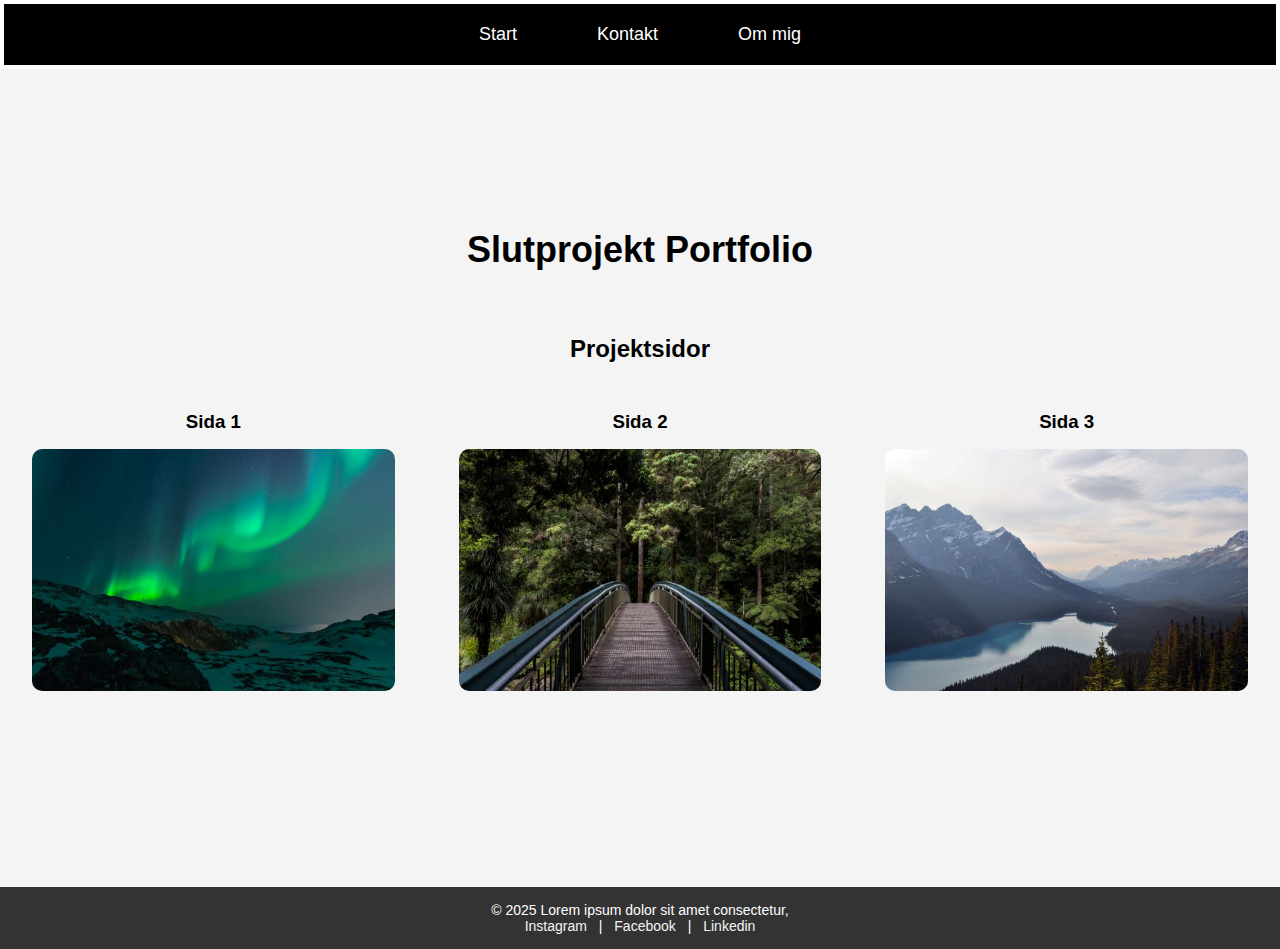
<file: index.html>
<!DOCTYPE html>
<html lang="en">
<head>
    <meta charset="UTF-8">
    <meta name="viewport" content="width=device-width, initial-scale=1.0">
    <link rel="stylesheet" href="css/index.css">
    <link rel="stylesheet" href="css/reset.css">
    <title>Document</title>
</head>
<body>
    <nav class="navbar">
    <ul class="nav">
        <a href="index.html">Start</a>
        <a href="kontakt.html">Kontakt</a>
        <a href="om-mig.html">Om mig</a>
    </ul>
</nav>

</ul>
    
    </nav>

    <div class="rubrik">
      <h2>Slutprojekt Portfolio</h2>
    </div>

    <h2 style="text-align: center">Projektsidor</h2>

    <div class="projektsidor">
        <div class="sidor">
            <h3>Sida 1</h3>
            <a href="sida1.html"><img src="img/img_lights.jpg" alt=""></a>
        </div>
    
        <div class="sidor">
            <h3>Sida 2</h3>
            <a href="sida2.html"><img src="img/img_forest.jpg" alt=""></a>
        </div>
    
        <div class="sidor">
            <h3>Sida 3</h3>
            <a href="sida3.html"><img src="img/img_mountains.jpg" alt=""></a>
        </div>

    </div>

    <footer>
      <p>© 2025 Lorem ipsum dolor sit amet consectetur,</p>
      <a href="">Instagram</a> | <a href="">Facebook</a> |
      <a href="">Linkedin</a>
    </footer>



</body>
</html>
</file>
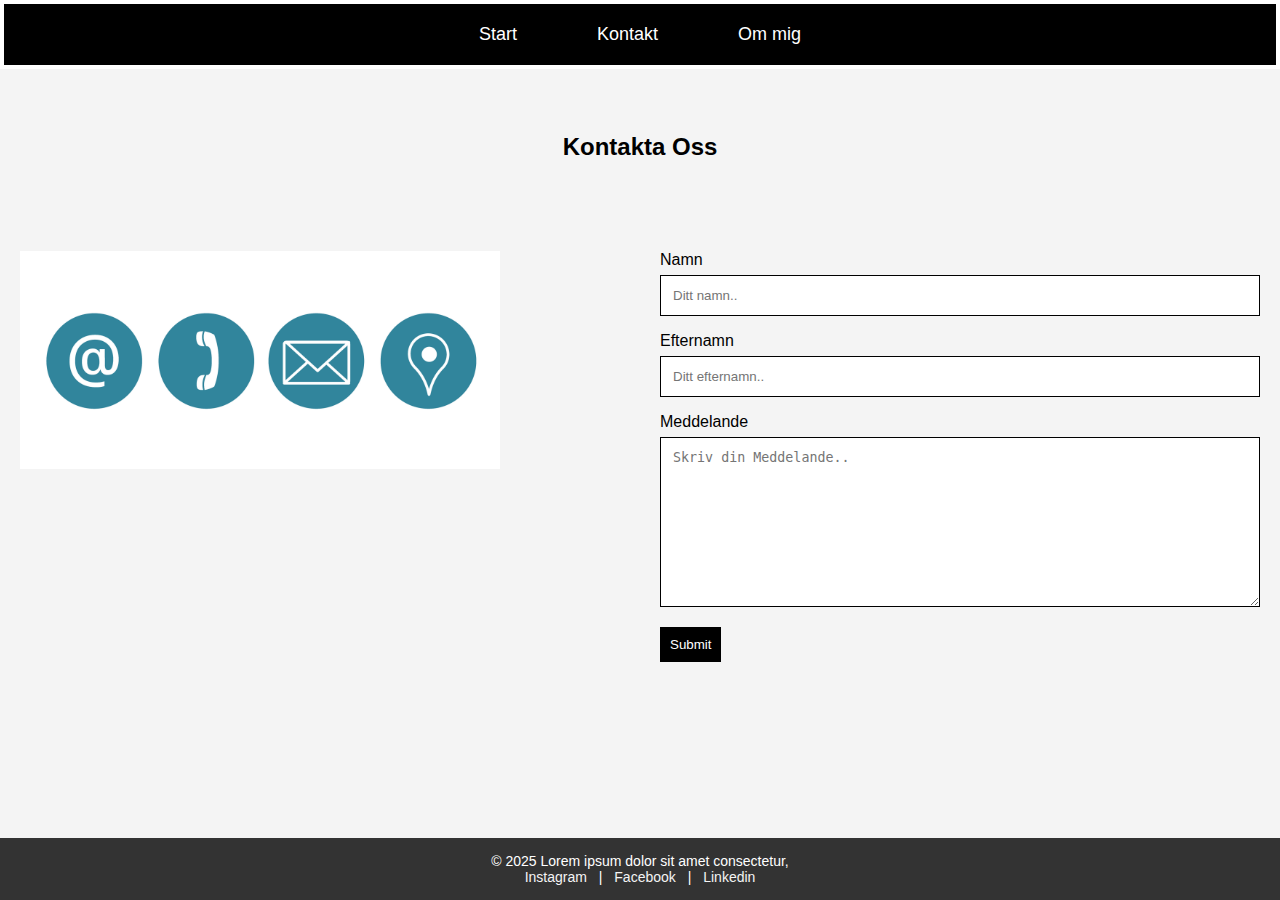
<file: kontakt.html>
<!DOCTYPE html>
<html lang="en">
<head>
    <meta charset="UTF-8">
    <meta name="viewport" content="width=device-width, initial-scale=1.0">
    <link rel="stylesheet" href="css/kontakt.css">
    <link rel="stylesheet" href="css/reset.css">
    <title>Document</title>
</head>
<body>
    <nav class="navbar">
        <ul class="nav">
            <a href="index.html">Start</a>
            <a href="kontakt.html">Kontakt</a>
            <a href="om-mig.html">Om mig</a>
        </ul>
    </nav>

    <div class="rubrik">
      <h2>Kontakta Oss</h2>
    </div>

    <div class="row">
      <div class="column">
        <img src="img/kontakta-oss.webp" alt="" />
      </div>

      <div class="column">
        <form action="/action_page.php" method="post">
          <label for="fname">Namn</label>
          <input
            type="text"
            id="fname"
            name="firstname"
            placeholder="Ditt namn.."
          />

          <label for="lname">Efternamn</label>
          <input
            type="text"
            id="lname"
            name="lastname"
            placeholder="Ditt efternamn.."
          />

          <label for="subject">Meddelande</label>
          <textarea
            id="subject"
            name="subject"
            placeholder="Skriv din Meddelande.."
            style="height: 170px"
          ></textarea>

          <button>Submit</button>
        </form>
      </div>
    </div>

    <footer>
      <p>© 2025 Lorem ipsum dolor sit amet consectetur,</p>
      <a href="">Instagram</a> | <a href="">Facebook</a> |
      <a href="">Linkedin</a>
    </footer>


</body>
</html>
</file>
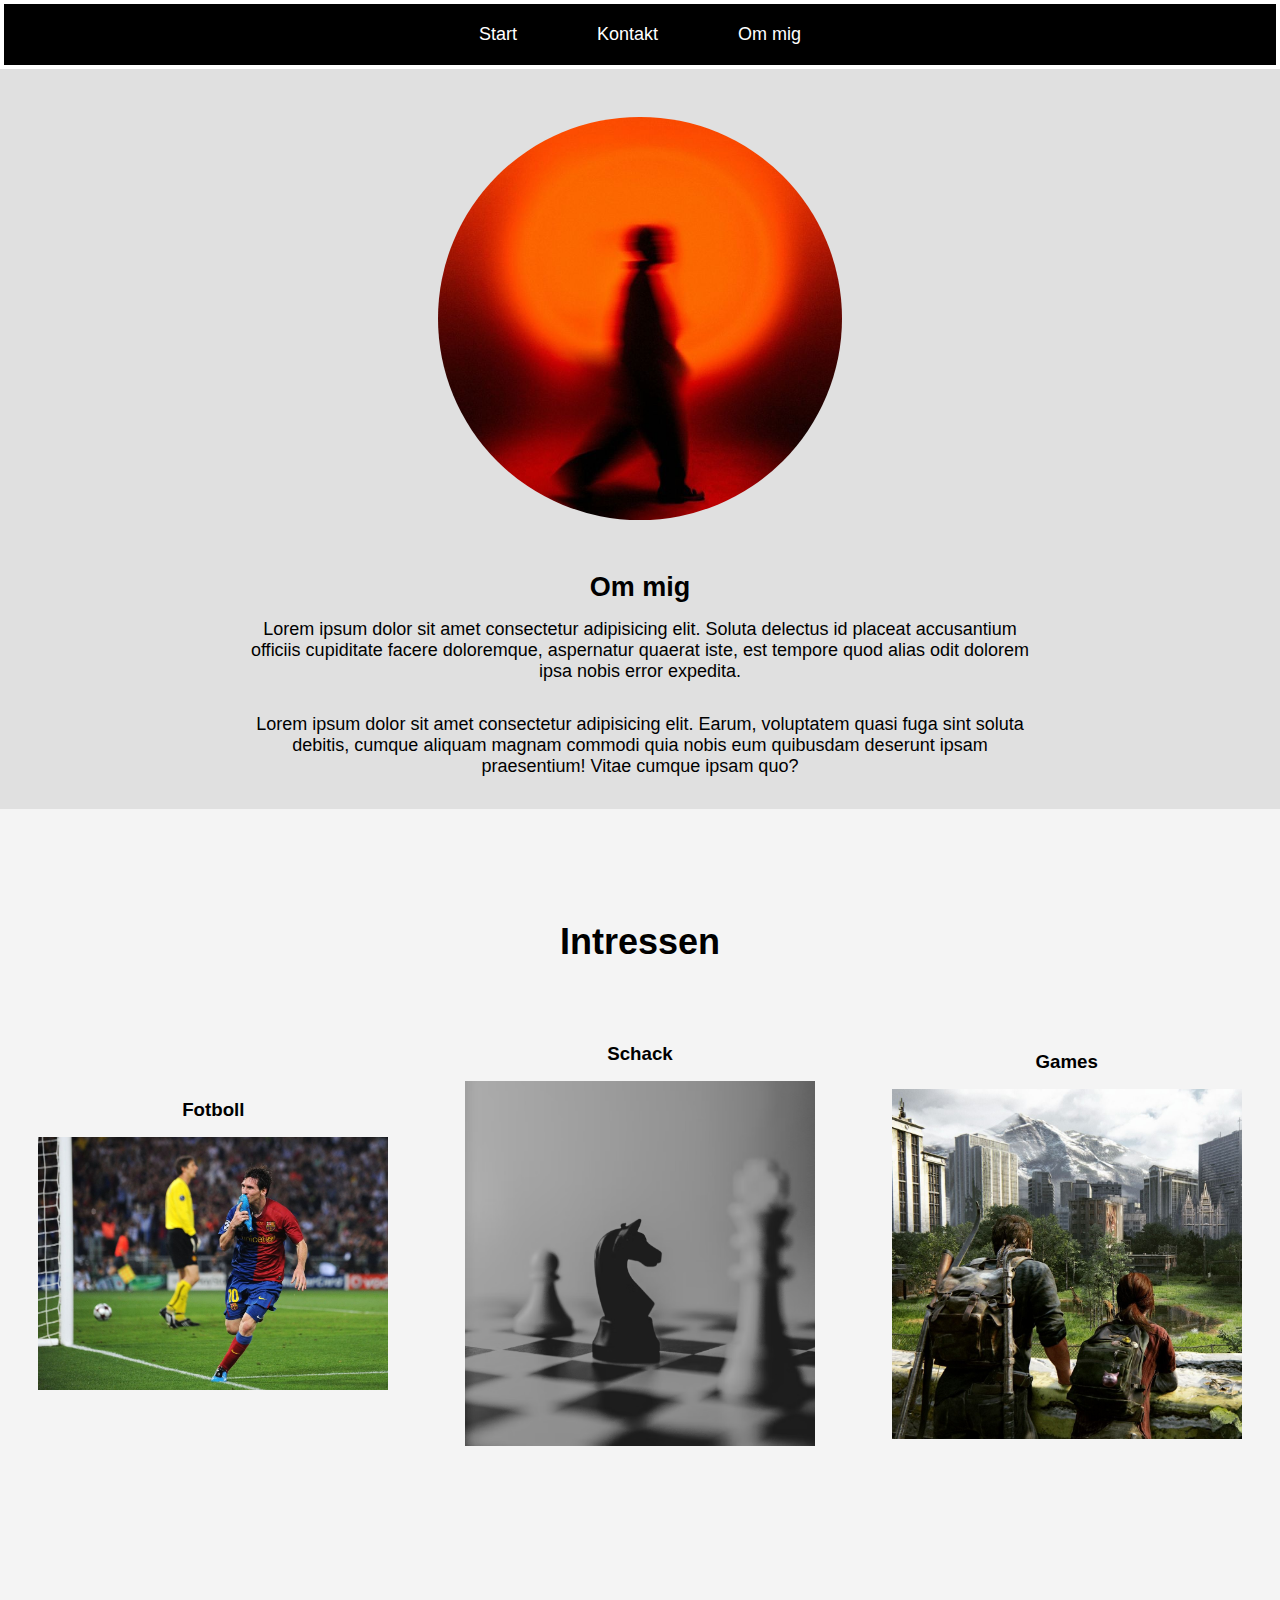
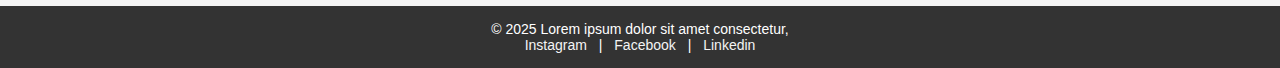
<file: om-mig.html>
<!DOCTYPE html>
<html lang="en">
<head>
    <meta charset="UTF-8">
    <meta name="viewport" content="width=device-width, initial-scale=1.0">
    <link rel="stylesheet" href="css/om-mig.css">
    <link rel="stylesheet" href="css/reset.css">
    <title>Document</title>
</head>
<body>
    <nav class="navbar">
        <ul class="nav">
            <a href="index.html">Start</a>
            <a href="kontakt.html">Kontakt</a>
            <a href="om-mig.html">Om mig</a>
        </ul>
    </nav>

    <div class="om-mig">
        <div class="hero">
            <img src="img/7398e127e27400c7a40ff639f505a1bb.jpg" alt=""></a>
        </div>

        <div class="rubrik">
            <h2>Om mig</h2>
            <p>Lorem ipsum dolor sit amet consectetur adipisicing elit. Soluta delectus id placeat accusantium officiis cupiditate facere doloremque, aspernatur quaerat iste, est tempore quod alias odit dolorem ipsa nobis error expedita.</p>

            <p>Lorem ipsum dolor sit amet consectetur adipisicing elit. Earum, voluptatem quasi fuga sint soluta debitis, cumque aliquam magnam commodi quia nobis eum quibusdam deserunt ipsam praesentium! Vitae cumque ipsam quo?</p>
        </div>

    </div>

    <div class="rubrik2">
        <h2>Intressen</h2>
    </div>

    <div class="intressen">
        <div class="sidor">
            <h3> Fotboll</h3>
            <img src="img/fb4f3d34ba3780c83f8a91acd5b75fcc.jpg" alt=""></a>
        </div>

        <div class="sidor">
            <h3> Schack</h3>
            <img src="img/photo-1560174038-da43ac74f01b.avif" alt=""></a>
        </div>

        <div class="sidor">
            <h3> Games</h3>
            <img src="img/16357782a204deec47c57828372519c5.jpg" alt=""></a>
        </div>
    </div>

    <footer>
        <p>© 2025 Lorem ipsum dolor sit amet consectetur, </p>
        <a href="">Instagram</a> |
        <a href="">Facebook</a> |
        <a href="">Linkedin</a>
    </footer>


</body>
</html>
</file>
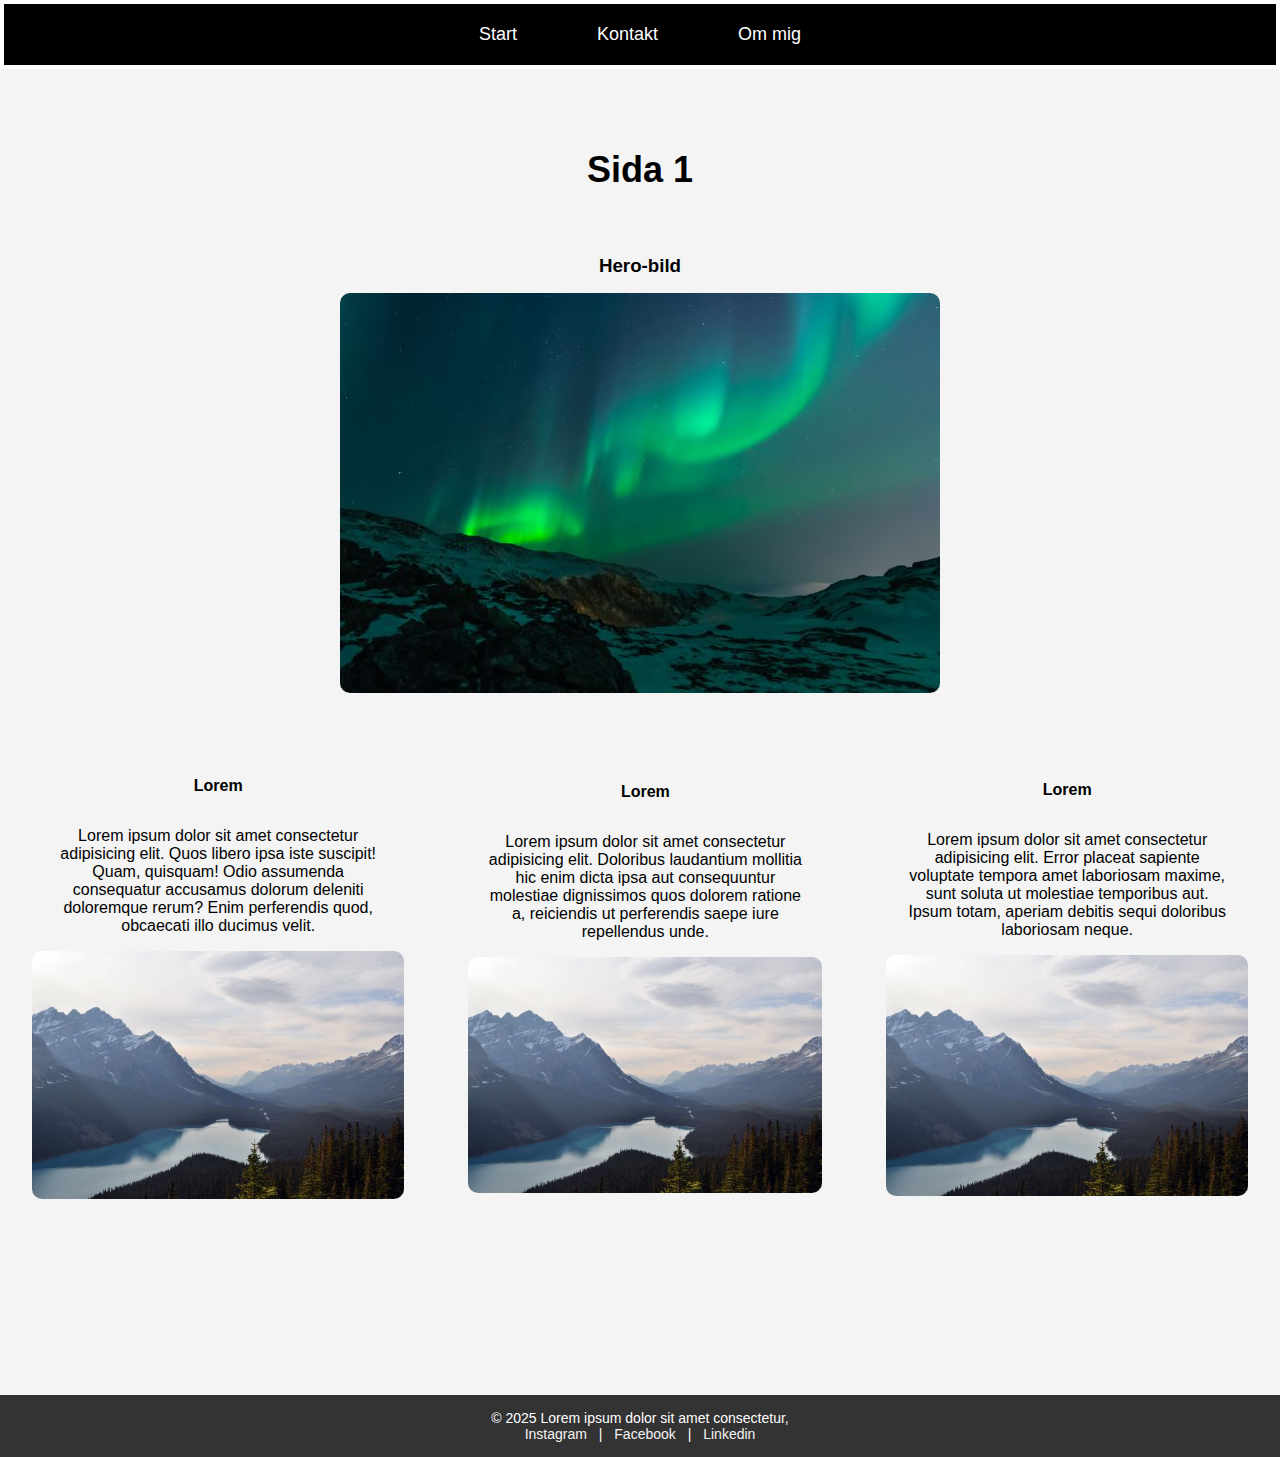
<file: sida1.html>
<!DOCTYPE html>
<html lang="en">
<head>
    <meta charset="UTF-8">
    <meta name="viewport" content="width=device-width, initial-scale=1.0">
    <link rel="stylesheet" href="css/reset.css">
    <link rel="stylesheet" href="css/sida1.css">
    <title>Document</title>
</head>
<body>
    <nav class="navbar">
        <ul class="nav">
            <a href="index.html">Start</a>
            <a href="kontakt.html">Kontakt</a>
            <a href="om-mig.html">Om mig</a>
        </ul>
    </nav>

    <div class="rubrik">
      <h2>Sida 1</h2>
    </div>

    <div class="projektsidor">
      <div class="sidor">
        <h3>Hero-bild</h3>
        <a href="sida1.html"
          ><img src="img/img_lights.jpg" alt=""
        /></a>
      </div>
    </div>

    <div class="projektsidor">
      <div class="sidor">
        <h4>Lorem</h4>
        <p>Lorem ipsum dolor sit amet consectetur adipisicing elit. Quos libero ipsa iste suscipit! Quam, quisquam! Odio assumenda consequatur accusamus dolorum deleniti doloremque rerum? Enim perferendis quod, obcaecati illo ducimus velit.</p>
        <img src="img/img_mountains.jpg" alt="" />
      </div>

      <div class="sidor">
        <h4>Lorem</h4>
        <p>Lorem ipsum dolor sit amet consectetur adipisicing elit. Doloribus laudantium mollitia hic enim dicta ipsa aut consequuntur molestiae dignissimos quos dolorem ratione a, reiciendis ut perferendis saepe iure repellendus unde.</p>
        <img src="img/img_mountains.jpg" alt="" />
      </div>

      <div class="sidor">
        <h4>Lorem</h4>
        <p>Lorem ipsum dolor sit amet consectetur adipisicing elit. Error placeat sapiente voluptate tempora amet laboriosam maxime, sunt soluta ut molestiae temporibus aut. Ipsum totam, aperiam debitis sequi doloribus laboriosam neque.</p>
        <img src="img/img_mountains.jpg" alt="" />
      </div>
    </div>

    <footer>
      <p>© 2025 Lorem ipsum dolor sit amet consectetur,</p>
      <a href="">Instagram</a> | <a href="">Facebook</a> |
      <a href="">Linkedin</a>
    </footer>
</body>
</html>
</file>
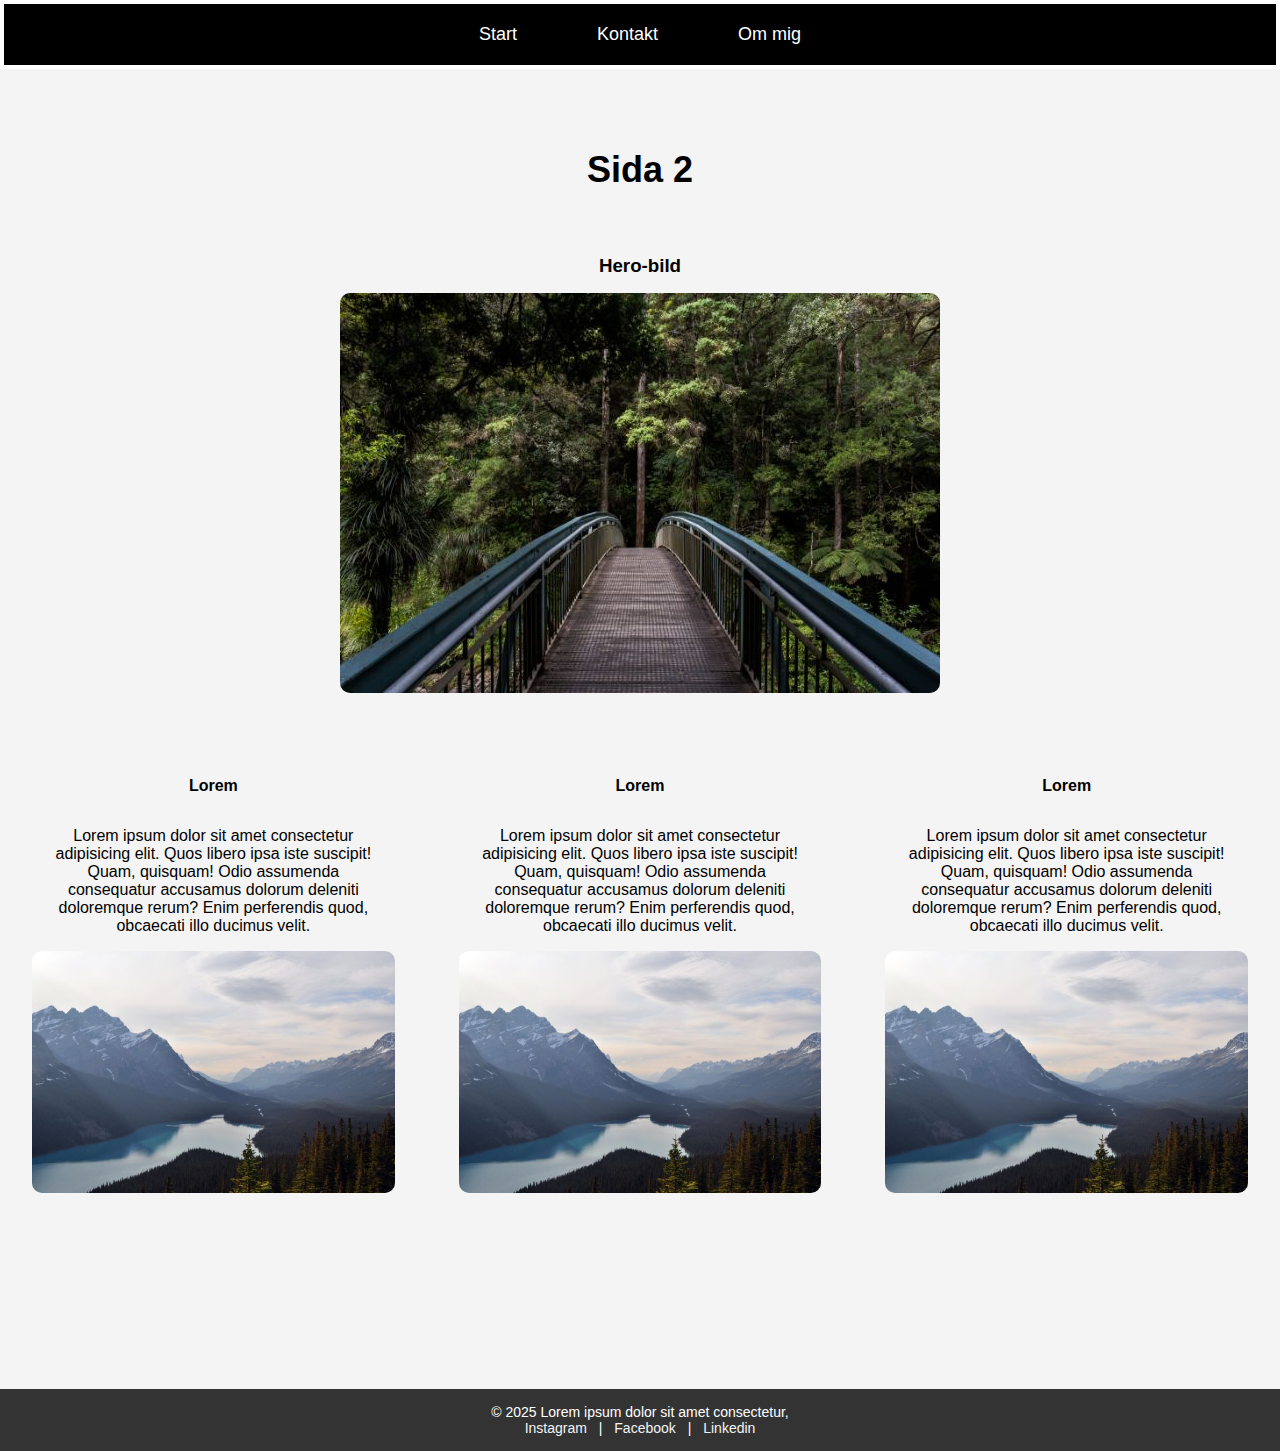
<file: sida2.html>
<!DOCTYPE html>
<html lang="en">
<head>
    <meta charset="UTF-8">
    <meta name="viewport" content="width=device-width, initial-scale=1.0">
    <link rel="stylesheet" href="css/reset.css">
    <link rel="stylesheet" href="css/sida2.css">
    <title>Document</title>
</head>
<body>
    <nav class="navbar">
        <ul class="nav">
            <a href="index.html">Start</a>
            <a href="kontakt.html">Kontakt</a>
            <a href="om-mig.html">Om mig</a>
        </ul>
    </nav>

    <div class="rubrik">
      <h2>Sida 2</h2>
    </div>

    <div class="projektsidor">
      <div class="sidor">
        <h3>Hero-bild</h3>
        <a href="sida2.html"
          ><img src="img/img_forest.jpg" alt=""
        /></a>
      </div>
    </div>

    <div class="projektsidor">
      <div class="sidor">
        <h4>Lorem</h4>
        <p>Lorem ipsum dolor sit amet consectetur adipisicing elit. Quos libero ipsa iste suscipit! Quam, quisquam! Odio assumenda consequatur accusamus dolorum deleniti doloremque rerum? Enim perferendis quod, obcaecati illo ducimus velit.</p>
        <img src="img/img_mountains.jpg" alt="" />
      </div>

      <div class="sidor">
        <h4>Lorem</h4>
        <p>Lorem ipsum dolor sit amet consectetur adipisicing elit. Quos libero ipsa iste suscipit! Quam, quisquam! Odio assumenda consequatur accusamus dolorum deleniti doloremque rerum? Enim perferendis quod, obcaecati illo ducimus velit.</p>
        <img src="img/img_mountains.jpg" alt="" />
      </div>

      <div class="sidor">
        <h4>Lorem</h4>
        <p>Lorem ipsum dolor sit amet consectetur adipisicing elit. Quos libero ipsa iste suscipit! Quam, quisquam! Odio assumenda consequatur accusamus dolorum deleniti doloremque rerum? Enim perferendis quod, obcaecati illo ducimus velit.</p>
        <img src="img/img_mountains.jpg" alt="" />
      </div>
    </div>

    <footer>
      <p>© 2025 Lorem ipsum dolor sit amet consectetur,</p>
      <a href="">Instagram</a> | <a href="">Facebook</a> |
      <a href="">Linkedin</a>
    </footer>
</body>
</html>
</file>
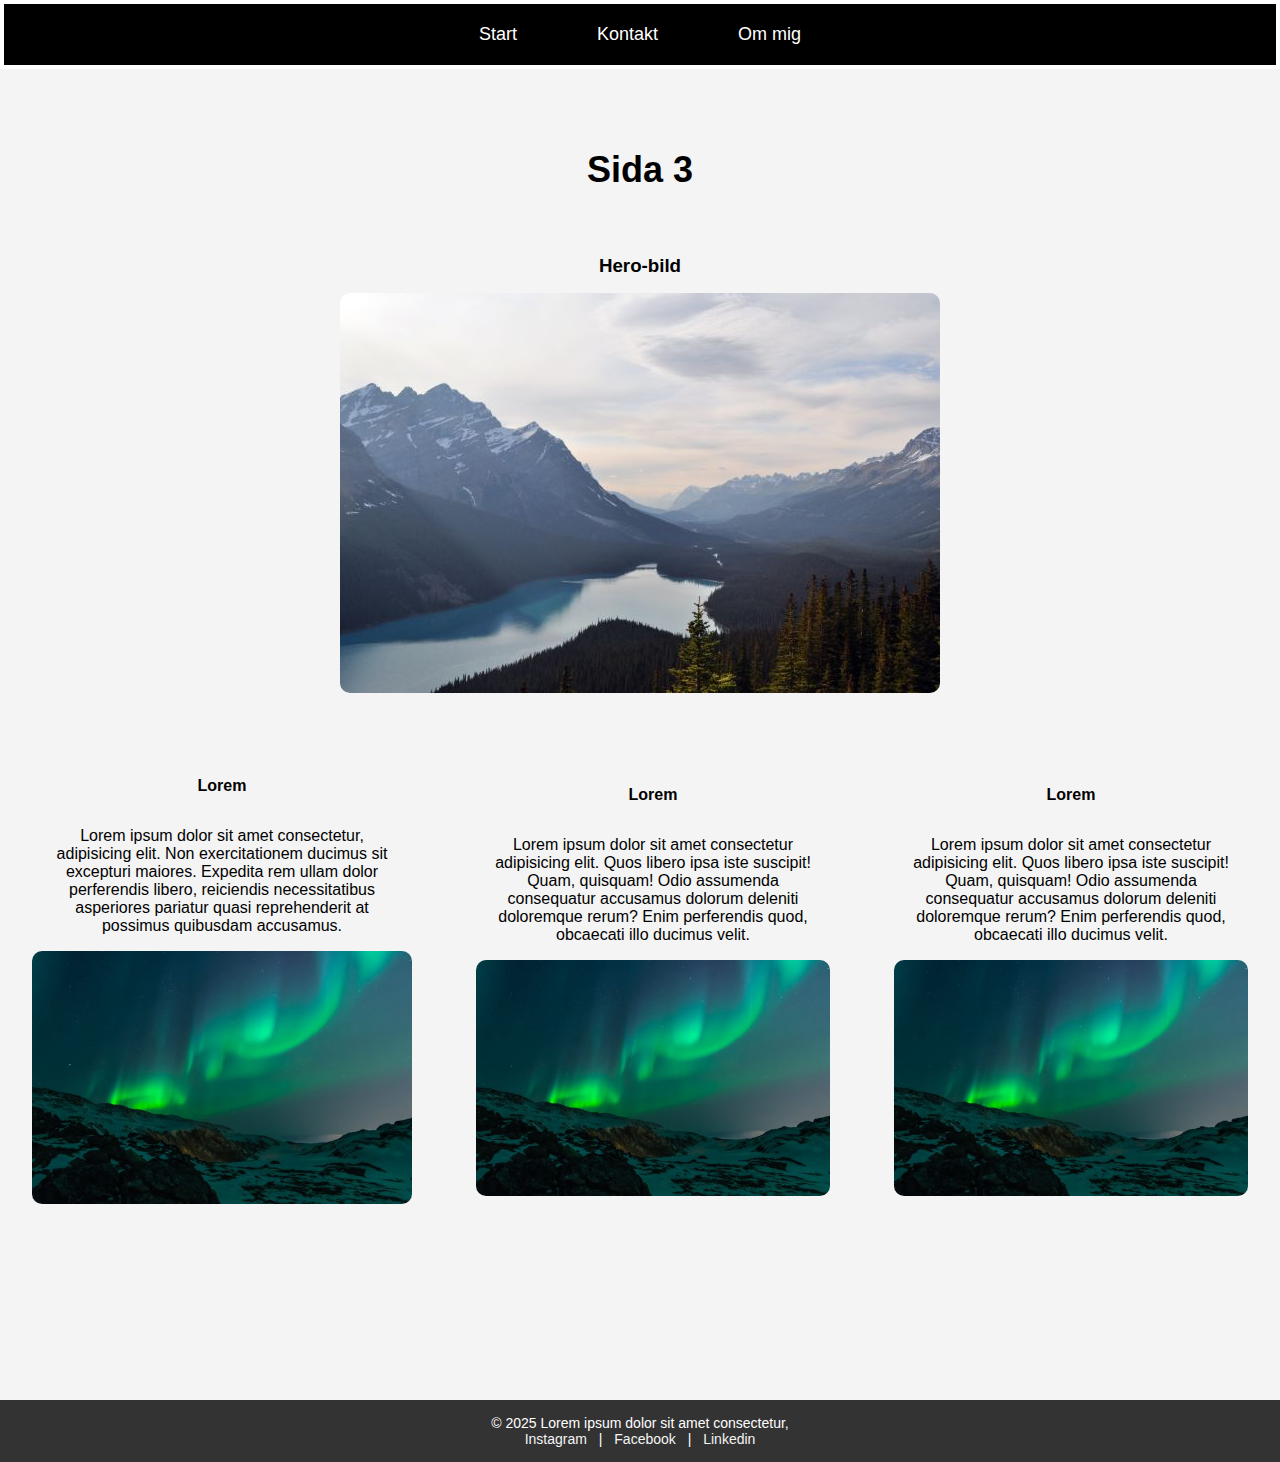
<file: sida3.html>
<!DOCTYPE html>
<html lang="en">
<head>
    <meta charset="UTF-8">
    <meta name="viewport" content="width=device-width, initial-scale=1.0">
    <link rel="stylesheet" href="css/reset.css">
    <link rel="stylesheet" href="css/sida3.css">
    <title>Document</title>
</head>
<body>
    <nav class="navbar">
        <ul class="nav">
            <a href="index.html">Start</a>
            <a href="kontakt.html">Kontakt</a>
            <a href="om-mig.html">Om mig</a>
        </ul>
    </nav>

    <div class="rubrik">
      <h2>Sida 3</h2>
    </div>

    <div class="projektsidor">
      <div class="sidor">
        <h3>Hero-bild</h3>
        <a href="sida3.html"
          ><img src="img/img_mountains.jpg" alt=""
        /></a>
      </div>
    </div>

    <div class="projektsidor">
      <div class="sidor">
        <h4>Lorem</h4>
        <p>Lorem ipsum dolor sit amet consectetur, adipisicing elit. Non exercitationem ducimus sit excepturi maiores. Expedita rem ullam dolor perferendis libero, reiciendis necessitatibus asperiores pariatur quasi reprehenderit at possimus quibusdam accusamus.</p>
        <img src="img/img_lights.jpg" alt="" />
      </div>

      <div class="sidor">
        <h4>Lorem</h4>
        <p>Lorem ipsum dolor sit amet consectetur adipisicing elit. Quos libero ipsa iste suscipit! Quam, quisquam! Odio assumenda consequatur accusamus dolorum deleniti doloremque rerum? Enim perferendis quod, obcaecati illo ducimus velit.</p>
        <img src="img/img_lights.jpg" alt="" />
      </div>

      <div class="sidor">
        <h4>Lorem</h4>
        <p>Lorem ipsum dolor sit amet consectetur adipisicing elit. Quos libero ipsa iste suscipit! Quam, quisquam! Odio assumenda consequatur accusamus dolorum deleniti doloremque rerum? Enim perferendis quod, obcaecati illo ducimus velit.</p>
        <img src="img/img_lights.jpg" alt="" />
      </div>
    </div>

    <footer>
      <p>© 2025 Lorem ipsum dolor sit amet consectetur,</p>
      <a href="">Instagram</a> | <a href="">Facebook</a> |
      <a href="">Linkedin</a>
    </footer>
</body>
</html>
</file>
<file: css/index.css>
:root {
  --primary-color: #000000;
  --secondary-color: #f4f4f4;
}

body {
  margin: 0;
  font-family: Arial, sans-serif;
  background-color: var(--secondary-color);
  color: var(--font-color);
}

/* navbar */
.nav {
  background-color: var(--primary-color);
  border: 4px solid rgb(255, 255, 255);
  list-style: none;
  display: flex;
  justify-content: center;

}

.navbar a {
  text-decoration: none;
  padding: 20px 40px;
  color: white;
  font-size: large;

  transition: background-color 0.2s ease-out, transform 0.4s ease-out;


}

.nav a:hover {
  background-color: rgb(138, 138, 138);
  transform: scale(1.05);
}

/* rubrik */
.rubrik {
  text-align: center;
  font-size: x-large;
  padding-top: 10rem;
  padding-bottom: 4rem;
}

/* projektsidor */
.projektsidor {
  display: flex;
  align-items: center;
  justify-content: center;
  text-decoration: none;
  list-style: none;

  margin-bottom: 10rem;
}

.sidor {
  padding: 1rem;
  margin: 1rem;
}


.projektsidor img {
  max-width: 100%;
  height: auto;
  border-radius: 10px;
}

.sidor:hover {
  transform: scale(1.1);
}


.projektsidor h3 {
  text-align: center;
  padding: 1rem;
}


/* footer */
footer {
  background-color: #100f0f;
  color: white;
  text-align: center;
  padding: 15px;
  font-size: 14px;
}

footer a {
  color: #f4f4f4;
  text-decoration: none;
  margin: 0 8px;
}

footer a:hover {
  text-decoration: underline;
}

footer {
  position: absolute;
  width: 100%;
  background-color: #333;
  color: white;
  text-align: center;
}


/* media */
@media (max-width: 450px) {
  .nav {
    flex-direction: column;
  }

  .projektsidor {
    flex-direction: column;
  }
}
</file>
<file: css/kontakt.css>
:root {
  --primary-color: #000000;
  --secondary-color: #f4f4f4;
}

body {
  margin: 0;
  font-family: Arial, sans-serif;
  background-color: var(--secondary-color);
  color: var(--font-color);
}

/* navbar */
.nav {
  background-color: var(--primary-color);
  border: 4px solid rgb(255, 255, 255);
  list-style: none;
  display: flex;
  justify-content: center;

}


.navbar a {
  text-decoration: none;
  padding: 20px 40px;
  color: white;
  font-size: large;

  transition: background-color 0.2s ease-out, transform 0.4s ease-out;
}

.nav a:hover {
  background-color: rgb(138, 138, 138);
  transform: scale(1.05);
}

/* rubrik */
.rubrik {
  text-align: center;
  padding: 4rem;
}

/* row */
.row {
  background-color: rgb(234, 234, 234);
}

/* row img */
.row img {
  max-width: 100%;
  height: auto;
  width: 80%;
}

input[type=text],
select,
textarea {
  width: 100%;
  padding: 12px;
  border: 1px solid #000000;
  margin-top: 6px;
  margin-bottom: 16px;
  resize: vertical;
}

/* bootstrap */
button {
  border: 1px solid black;
  background-color: #000000;
  color: white;
  padding: 9px;
}

button:hover {
  background-color: #7d7d7d;
}

.column {
  float: left;
  width: 50%;
  margin-top: 6px;
  padding: 20px;

}

/* footer */
footer {
  background-color: #100f0f;
  color: white;
  text-align: center;
  padding: 15px;
  font-size: 14px;
}

footer a {
  color: #f4f4f4;
  text-decoration: none;
  margin: 0 8px;
}

footer a:hover {
  text-decoration: underline;
}

footer {
  position:fixed;
  bottom:0;
  width: 100%;
  background-color: #333;
  color: white;
  text-align: center;
}


/* media */
@media (max-width: 450px) {
  .nav {
    flex-direction: column;
  }
}
</file>
<file: css/om-mig.css>
:root {
  --primary-color: #000000;
  --secondary-color: #f4f4f4;
}

body {
  margin: 0;
  font-family: Arial, sans-serif;
  background-color: var(--secondary-color);
  color: var(--font-color);
}

/* navbar */
.nav {
  background-color: var(--primary-color);
  border: 4px solid rgb(255, 255, 255);
  list-style: none;
  display: flex;
  justify-content: center;

}


.navbar a{
    text-decoration: none;
    padding: 20px 40px;
    color: white;
    font-size: large;

    transition: background-color 0.2s ease-out, transform 0.4s ease-out;
}

.nav a:hover{
    background-color: rgb(138, 138, 138);
    transform: scale(1.05);
}



/* Om Mig */
.om-mig{
    display: flex;
    flex-wrap: wrap;
    flex-direction: column;
    align-items: center;
    justify-content: center;
    background-color: rgb(224, 224, 224);
    text-align: center;
}

.om-mig .rubrik{
    max-width: 800px;
    font-size: large;
}

.rubrik p{
    margin-top: 1rem;
    margin-bottom: 2rem;
    max-width: 800px;
}

.hero img{
    width: 60%;
    padding: 3rem;
    max-width: 100%;
    border-radius: 50%;
}

.intressen{
    display: flex;
    flex-wrap: wrap;
    align-items: center;
    justify-content: center;
    
    text-decoration: none;
    list-style: none;
}

/* rubrik 2 */
.rubrik2{
    text-align: center;
    font-size: x-large;
    padding-top: 7rem;
    padding-bottom: 4rem;
}


/* Intressen */
.intressen{
    box-sizing: border-box;
    justify-content: space-around;
    display: flex;
}

.intressen img{
    max-width: 350px;
    width: 100%;
    display: block;
    height: auto;
    margin: auto;
    margin-bottom: 10rem;
}

.sidor:hover{
    transform: scale(1.05);
}
.intressen h3{
    text-align: center;
    padding: 1rem;
}
 

/* Footer */
footer {
  background-color: #100f0f;    
  color: white;             
  text-align: center;         
  padding: 15px;             
  font-size: 14px;            
}

footer a {
  color: #f4f4f4;           
  text-decoration: none;      
  margin: 0 8px;             
}

footer a:hover {
  text-decoration: underline; 
}

footer {
  position: absolute;
  width: 100%;
  background-color: #333;
  color: white;
  text-align: center;
}


/* media */
@media (max-width: 450px) {
  .nav {
    flex-direction: column;
  }
}
</file>
<file: css/sida1.css>
:root {
  --primary-color: #000000;
  --secondary-color: #f4f4f4;
}

body {
  margin: 0;
  font-family: Arial, sans-serif;
  background-color: var(--secondary-color);
  color: var(--font-color);
}

/* navbar */
.nav {
  background-color: var(--primary-color);
  border: 4px solid rgb(255, 255, 255);
  list-style: none;
  display: flex;
  justify-content: center;

}


.navbar a {
  text-decoration: none;
  padding: 20px 40px;
  color: white;
  font-size: large;

  transition: background-color 0.2s ease-out, transform 0.4s ease-out;
}

.nav a:hover {
  background-color: rgb(184, 184, 184);
  transform: scale(1.03);
  color: black;
}



/* rubrik */
.rubrik {
  text-align: center;
  font-size: x-large;

  padding-top: 5rem;
  padding-bottom: 1rem;
}

/* projektsidor */
.projektsidor {
  display: flex;

  align-items: center;
  justify-content: center;

  text-decoration: none;
  list-style: none;

}

.sidor {
  padding: 1rem;
  margin: 1rem;
}

.sidor p{
  text-align: center;
  padding: 1rem;
}

/* img */
.projektsidor img {
  max-width: 100%;
  height: auto;
  border-radius: 10px;
}

.sidor:hover {
  transform: scale(1.1);
}

/* h */
.projektsidor h3 {
  text-align: center;
  padding: 1rem;
}

.projektsidor h4 {
  text-align: center;
  padding: 1rem;
}

/* footer */
footer {
  background-color: #070707;
  color: white;
  text-align: center;
  padding: 15px;
  font-size: 14px;
}

footer a {
  color: #f4f4f4;
  text-decoration: none;
  margin: 0 8px;
}

footer a:hover {
  text-decoration: underline;
}

footer {
  position: absolute;
  width: 100%;
  background-color: #333;
  color: white;
  text-align: center;
  margin-top: 10rem;
}

/* media */
@media (max-width: 450px) {
  .nav {
    flex-direction: column;
  }

  .projektsidor {
    flex-direction: column;
  }
}
</file>
<file: css/sida2.css>
:root {
  --primary-color: #000000;
  --secondary-color: #f4f4f4;
}

body {
  margin: 0;
  font-family: Arial, sans-serif;
  background-color: var(--secondary-color);
  color: var(--font-color);
}

/* navbar */
.nav {
  background-color: var(--primary-color);
  border: 4px solid rgb(255, 255, 255);
  list-style: none;
  display: flex;
  justify-content: center;

}


.navbar a{
    text-decoration: none;
    padding: 20px 40px;
    color: white;
    font-size: large;

    transition: background-color 0.2s ease-out, transform 0.4s ease-out;
}

.nav a:hover{
    background-color: rgb(138, 138, 138);
    transform: scale(1.05);
}


.navbar a:hover{
    background-color: rgb(153, 157, 153);
    transform: scale(1.05);
}


/* rubrik */
.rubrik{
    text-align: center;
    font-size: x-large;

    padding-top: 5rem;
    padding-bottom: 1rem;
}

/* projektsidor */
.projektsidor{
    display: flex;
  
    align-items: center;
    justify-content: center;
    
    text-decoration: none;
    list-style: none;
}

.sidor{
    padding: 1rem;
    margin: 1rem;
}

/* img */
.projektsidor img{
    max-width: 100%;
    height: auto;
    border-radius: 10px;
}

.sidor:hover{
  transform: scale(1.1);
}

/* h */
.projektsidor h3{
    text-align: center;
    padding: 1rem;
}

.projektsidor h4{
    text-align: center;
    padding: 1rem;
}

.sidor p{
  text-align: center;
  padding: 1rem;
}

/* footer */
footer {
  background-color: #100f0f;    
  color: white;             
  text-align: center;         
  padding: 15px;             
  font-size: 14px;            
}

footer a {
  color: #f4f4f4;           
  text-decoration: none;      
  margin: 0 8px;             
}

footer a:hover {
  text-decoration: underline; 
}

footer {
  position: absolute;
  width: 100%;
  background-color: #333;
  color: white;
  text-align: center;
  margin-top: 10rem;
}

/* media */
@media (max-width: 450px) {
  .nav {
    flex-direction: column;
  }

  .projektsidor {
    flex-direction: column;
  }
}
</file>
<file: css/sida3.css>
:root {
  --primary-color: #000000;
  --secondary-color: #f4f4f4;
}

body {
  margin: 0;
  font-family: Arial, sans-serif;
  background-color: var(--secondary-color);
  color: var(--font-color);
}

/* navbar */
.nav {
  background-color: var(--primary-color);
  border: 4px solid rgb(255, 255, 255);
  list-style: none;
  display: flex;
  justify-content: center;

}


.navbar a{
    text-decoration: none;
    padding: 20px 40px;
    color: white;
    font-size: large;

    transition: background-color 0.2s ease-out, transform 0.4s ease-out;
}

.nav a:hover{
    background-color: rgb(138, 138, 138);
    transform: scale(1.05);
}



/* rubrik */
.rubrik{
    text-align: center;
    font-size: x-large;

    padding-top: 5rem;
    padding-bottom: 1rem;
}

/* projektsidor */
.projektsidor{
    display: flex;
    
    align-items: center;
    justify-content: center;
    
    text-decoration: none;
    list-style: none;

    
}

.sidor{
    padding: 1rem;
    margin: 1rem;
}

.sidor p{
  text-align: center;
  padding: 1rem;
}

/* img */
.projektsidor img{
    max-width: 100%;
    height: auto;
    border-radius: 10px;
}

.sidor:hover{
  transform: scale(1.1);
}

/* h */
.projektsidor h3{
    text-align: center;
    padding: 1rem;
}

.projektsidor h4{
    text-align: center;
    padding: 1rem;
}

/* footer */
footer {
  background-color: #100f0f;    
  color: white;             
  text-align: center;         
  padding: 15px;             
  font-size: 14px;            
}

footer a {
  color: #f4f4f4;           
  text-decoration: none;      
  margin: 0 8px;             
}

footer a:hover {
  text-decoration: underline; 
}

footer {
  position: absolute;
  width: 100%;
  background-color: #333;
  
  color: white;
  text-align: center;
  margin-top: 10rem;
}

/* media */
@media (max-width: 450px) {
  .nav {
    flex-direction: column;
  }

  .projektsidor {
    flex-direction: column;
  }
}
</file>
